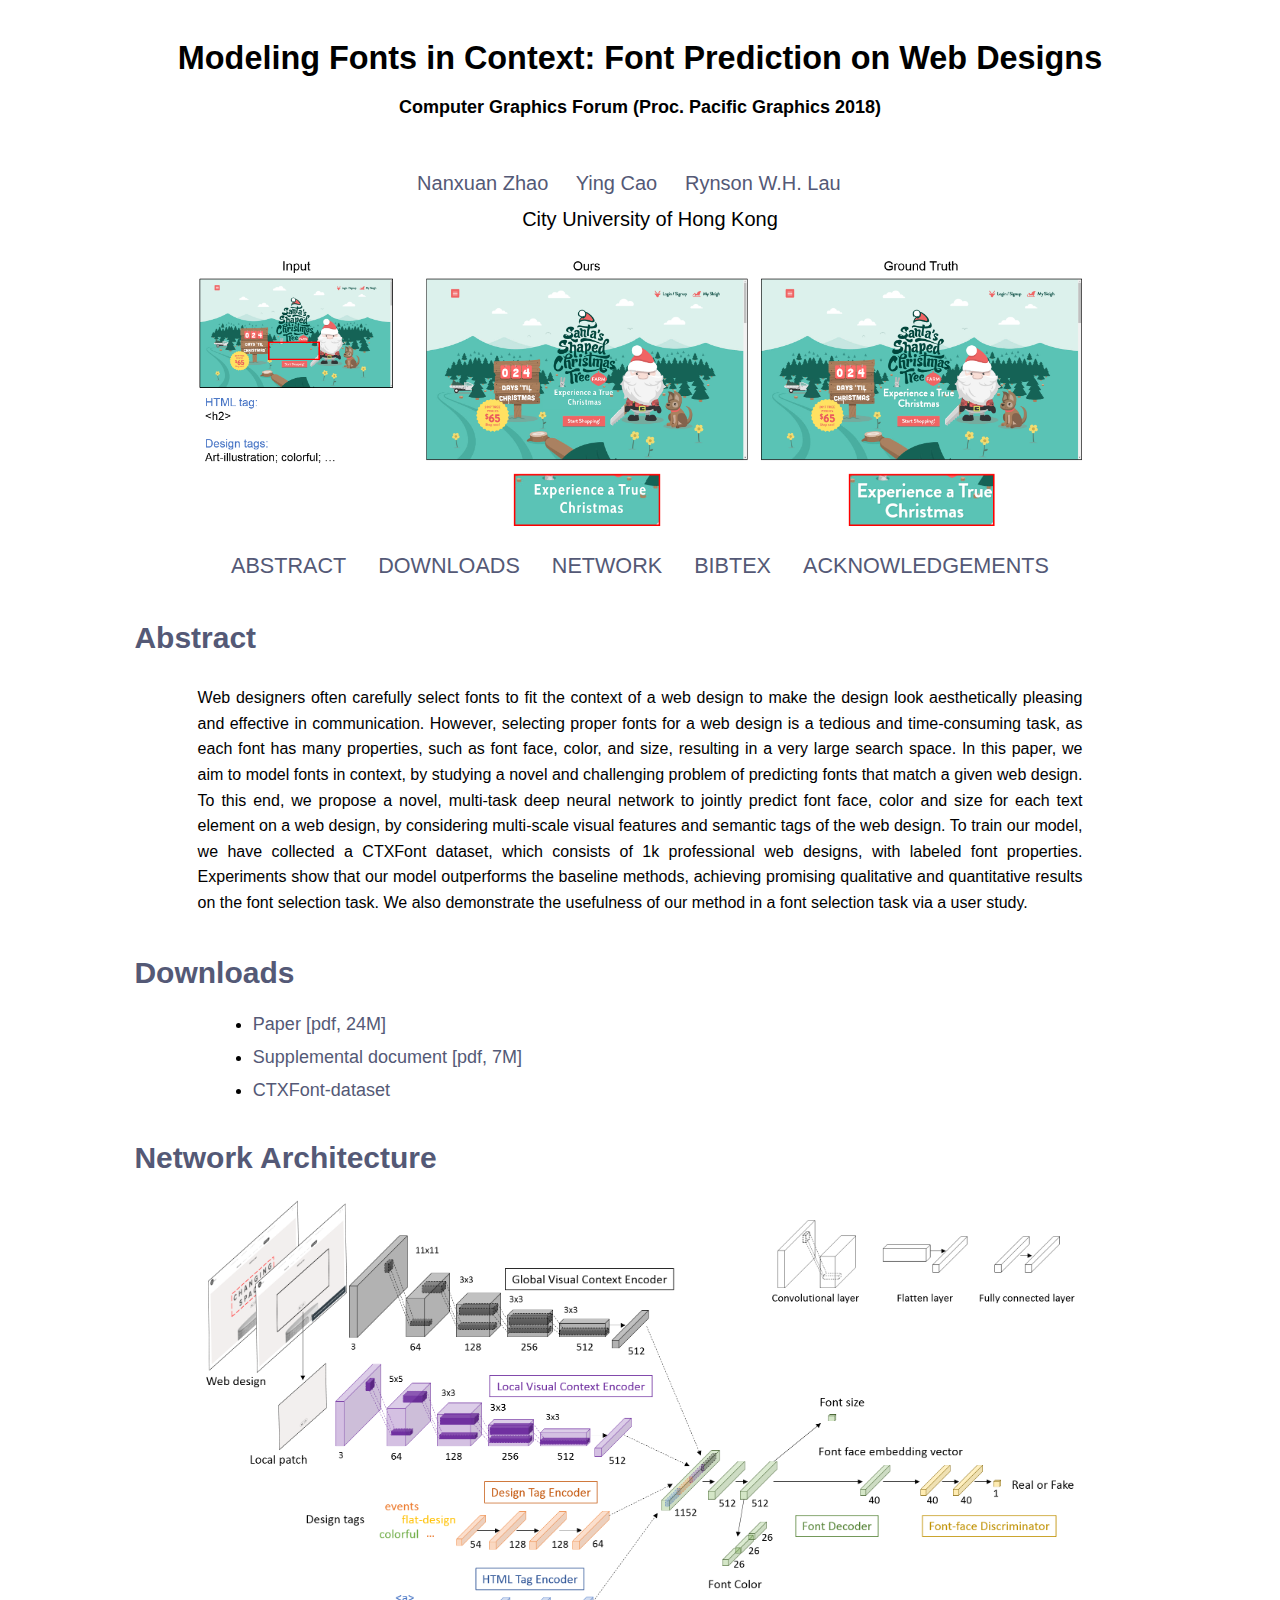
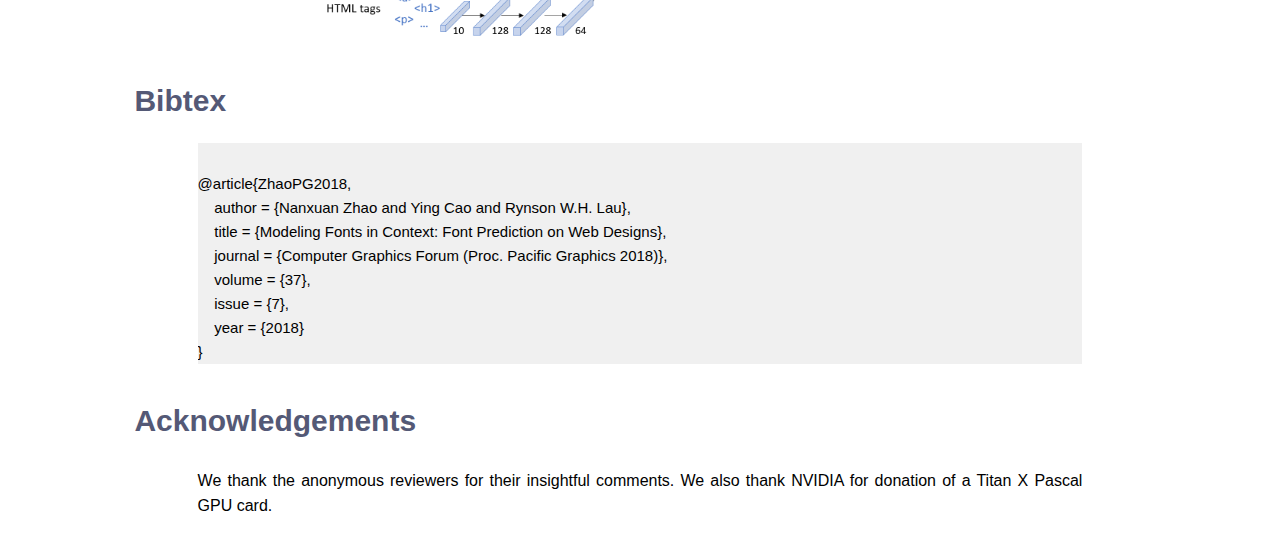
<file: projects/font_in_context/index.html>
<!DOCTYPE html PUBLIC "-//W3C//DTD XHTML 1.0 Transitional//EN"
     "http://www.w3.org/TR/xhtml1/DTD/xhtml1-transitional.dtd"> 
<html xmlns="http://www.w3.org/1999/xhtml" xml:lang="en" lang="en"> 
<head> 
<meta http-equiv="content-type" content="text/html; charset=ISO-8859-1" /> 
<link href="../css/style.css" rel="stylesheet" type="text/css">

<title>Modeling Fonts in Context: Font Prediction on Web Designs</title> 

<body> 
  
<div id = "head" align="center" style="font-family: Arial, Helvetica, sans-serif;">
<h1 style = "align:center;  font-size: 180%; margin: 40px 0px 20px 0px;">Modeling Fonts in Context: Font Prediction on Web Designs</h1>

<b>Computer Graphics Forum (Proc. Pacific Graphics 2018)</b>
<br>
<br>
<br>
<table>
<tr>
<td colspan="5" id="authors">
<a href="http://nxzhao.com/">Nanxuan Zhao</a> &nbsp;&nbsp;&nbsp;
<a href="http://www.ying-cao.com/">Ying Cao</a></li> &nbsp;&nbsp;&nbsp;
<a href="http://www.cs.cityu.edu.hk/~rynson/">Rynson W.H. Lau</a></li> &nbsp;&nbsp;&nbsp;
</td>
</tr>
<tr>
<td colspan="5" id="affiliation">
<span class="super">City University of Hong Kong
</td>
</tr>
</table>


<a href="img/teaser.png"><img src="img/teaser.png" alt="Teaser" id="teaser" width = "70%" style = "margin-top: 20px;"></a>
</div>


<table id="navigation"  align="center" style="align:center;font-size: 120%;font-family: Arial, Helvetica, sans-serif;">
<tr>
<!--td><a href="#news">News</a></td-->
<td><a href="#abstract">Abstract</a></td>
<td><a href="#downloads">Downloads</a></td>
<td><a href="#network">Network</a></td>
<td><a href="#bibtex">Bibtex</a></td>
<td><a href="#acks">Acknowledgements</a></td>
<!--td><a href="#links">Links</a></td-->
</tr>
</table>
</div>

<div id="content">

<h2><a id="abstract" href="#top">Abstract</a></h2>
<p id="abssec">
   Web designers often carefully select fonts to fit the context of a web design to make the design look aesthetically pleasing and effective in communication. However, selecting proper fonts for a web design is a tedious and time-consuming task, as each font has many properties, such as font face, color, and size, resulting in a very large search space.	In this paper, we aim to model fonts in context, by studying a novel and challenging problem of predicting fonts that match a given web design. To this end, we propose a novel, multi-task deep neural network to jointly predict font face, color and size for each text element on a web design, by considering multi-scale visual features and semantic tags of the web design. To train our model, we have collected a CTXFont dataset, which consists of 1k professional web designs, with labeled font properties. Experiments show that our model outperforms the baseline methods, achieving promising qualitative and quantitative results on the font selection task. We also demonstrate the usefulness of our method in a font selection task via a user study.
</p>


<h2><a id="downloads" href="#top">Downloads</a></h2>
<ul>
<li><a href="Font_in_Context_PG18_zhao.pdf" target="_blank">Paper [pdf, 24M]</a></li>
<li><a href="Font_in_Context_PG18_zhao_supp.pdf" target="_blank">Supplemental document [pdf, 7M]</a></li>
<li><a href="https://github.com/nanxuanzhao/CTXFont-dataset" target="_blank">CTXFont-dataset</a></li>
</ul>


<h2><a id="network" href="#top">Network Architecture</a></h2>
<div align="center"><a href="img/network.png"><img src="img/network.png" alt="Network_architecture" id="network" width = "70%" text-align="center" ></a>
</div>


<h2><a id="bibtex" href="#top">Bibtex</a></h2>
<div id="bibtexsec">
@article{ZhaoPG2018, 
    author = {Nanxuan Zhao and Ying Cao and Rynson W.H. Lau}, 
    title = {Modeling Fonts in Context: Font Prediction on Web Designs}, 
    journal = {Computer Graphics Forum (Proc. Pacific Graphics 2018)}, 
    volume = {37},  
    issue = {7}, 
    year = {2018} 
}
</div>


<h2><a id="acks" href="#top">Acknowledgements</a></h2>
<p id="ackssec">
We thank the anonymous reviewers for their insightful comments. We also thank NVIDIA for donation of a Titan X Pascal GPU card.
</p>
</div>

  
</body></html>
</file>
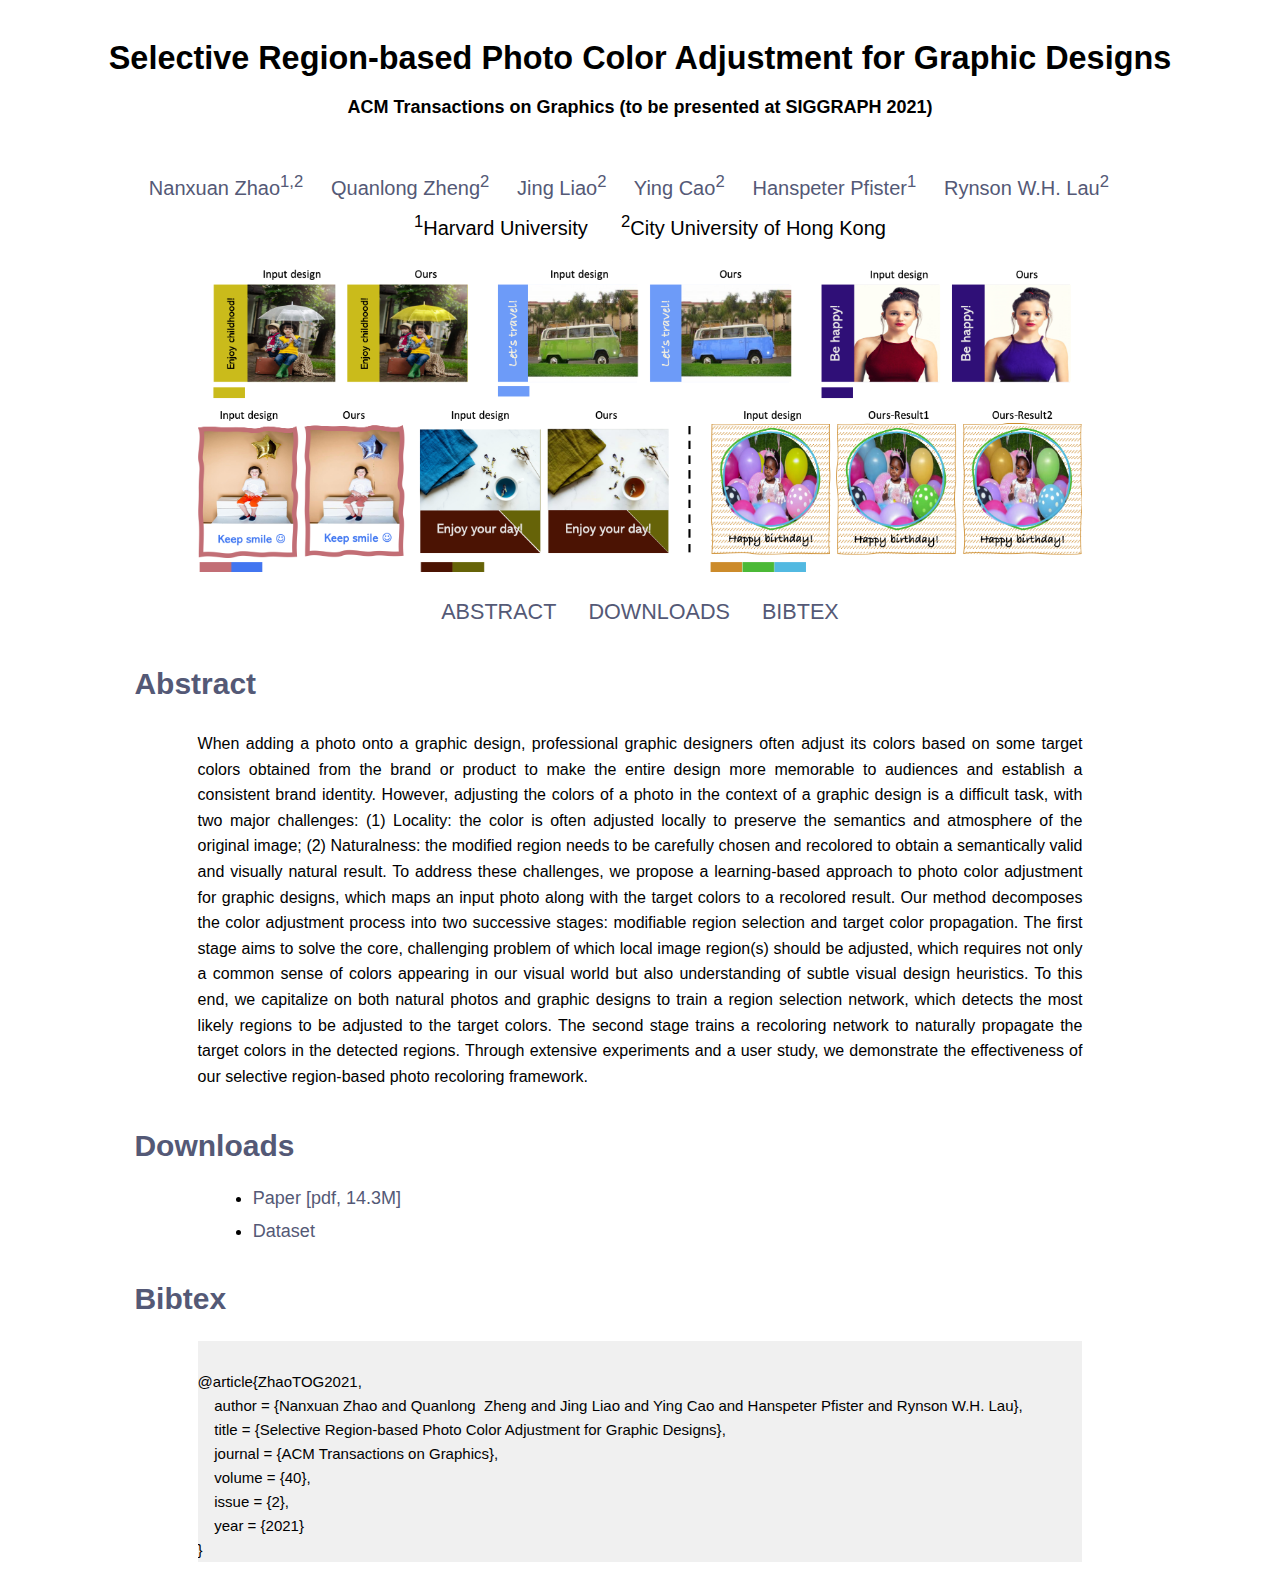
<file: projects/GD_recolor/index.html>
<!DOCTYPE html PUBLIC "-//W3C//DTD XHTML 1.0 Transitional//EN"
     "http://www.w3.org/TR/xhtml1/DTD/xhtml1-transitional.dtd"> 
<html xmlns="http://www.w3.org/1999/xhtml" xml:lang="en" lang="en"> 
<head> 
<meta http-equiv="content-type" content="text/html; charset=ISO-8859-1" /> 
<link href="../css/style.css" rel="stylesheet" type="text/css">

<title>Selective Region-based Photo Color Adjustment for Graphic Designs</title> 

<body> 
  
<div id = "head" align="center" style="font-family: Arial, Helvetica, sans-serif;">
<h1 style = "align:center;  font-size: 180%; margin: 40px 0px 20px 0px;">Selective Region-based Photo Color Adjustment for Graphic Designs</h1>

<b>ACM Transactions on Graphics (to be presented at SIGGRAPH 2021)</b>
<br>
<br>
<br>
<table>
<tr>
<td colspan="5" id="authors">
<a href="http://nxzhao.com/">Nanxuan Zhao<sup>1,2</sup></a> &nbsp;&nbsp;&nbsp;
<a href="https://quanlzheng.github.io">Quanlong Zheng<sup>2</sup></a> &nbsp;&nbsp;&nbsp;
<a href="hhttps://liaojing.github.io/html/">Jing Liao<sup>2</sup></a> &nbsp;&nbsp;&nbsp;
<a href="http://ying-cao.com">Ying Cao<sup>2</sup></a> &nbsp;&nbsp;&nbsp;
<a href="https://www.seas.harvard.edu/person/hanspeter-pfister">Hanspeter Pfister<sup>1</sup></a></li> &nbsp;&nbsp;&nbsp;
<a href="http://www.cs.cityu.edu.hk/~rynson/">Rynson W.H. Lau<sup>2</sup></a></li> &nbsp;&nbsp;&nbsp;
</td>
</tr>
<tr>
<td colspan="5" id="affiliation">
<span class="super"><sup>1</sup>Harvard University&nbsp&nbsp&nbsp&nbsp&nbsp&nbsp<sup>2</sup>City University of Hong Kong
</td>
</tr>
</table>


<a href="img/teaser.png"><img src="img/teaser.png" alt="Teaser" id="teaser" width = "70%" style = "margin-top: 20px;"></a>
</div>


<table id="navigation"  align="center" style="align:center;font-size: 120%;font-family: Arial, Helvetica, sans-serif;">
<tr>
<!--td><a href="#news">News</a></td-->
<td><a href="#abstract">Abstract</a></td>
<td><a href="#paper">Downloads</a></td>
<td><a href="#bibtex">Bibtex</a></td>
<!--td><a href="#links">Links</a></td-->
</tr>
</table>
</div>

<div id="content">

<h2><a id="abstract" href="#top">Abstract</a></h2>
<p id="abssec">
When adding a photo onto a graphic design, professional graphic designers often adjust its colors based on some target colors obtained from the brand or product to make the entire design more memorable to audiences and establish a consistent brand identity. However, adjusting the colors of a photo in the context of a graphic design is a difficult task, with two major challenges: (1) Locality: the color is often adjusted locally to preserve the semantics and atmosphere of the original image; (2) Naturalness: the modified region needs to be carefully chosen and recolored to obtain a semantically valid and visually natural result. To address these challenges, we propose a learning-based approach to photo color adjustment for graphic designs, which maps an input photo along with the target colors to a recolored result. Our method decomposes the color adjustment process into two successive stages: modifiable region selection and target color propagation. The first
stage aims to solve the core, challenging problem of which local image region(s) should be adjusted, which requires not only a common sense of
colors appearing in our visual world but also understanding of subtle visual design heuristics. To this end, we capitalize on both natural photos and graphic designs to train a region selection network, which detects the most likely regions to be adjusted to the target colors. The second stage trains a recoloring network to naturally propagate the target colors in the detected regions. Through extensive experiments and a user study, we demonstrate the effectiveness of our selective region-based photo recoloring framework.
</p>


<h2><a id="downloads" href="#top">Downloads</a></h2>
<ul>
<li><a href="./Graphic_Design_Recolor_TOG21_zhao.pdf" target="_blank">Paper [pdf, 14.3M]</a></li>
<li><a href="" target="_blank">Dataset</a></li>
</ul>



<h2><a id="bibtex" href="#top">Bibtex</a></h2>
<div id="bibtexsec">
@article{ZhaoTOG2021, 
    author = {Nanxuan Zhao and Quanlong  Zheng and Jing Liao and Ying Cao and Hanspeter Pfister and Rynson W.H. Lau}, 
    title = {Selective Region-based Photo Color Adjustment for Graphic Designs}, 
    journal = {ACM Transactions on Graphics}, 
    volume = {40},  
    issue = {2}, 
    year = {2021} 
}
</div>



  
</body></html>
</file>
<file: projects/css/style.css>
body           {font-size:18px; font-family:"Myriad Pro Regular",Helvetica,sans-serif; }
h1             {font-size:30px; margin-top:40px; color: #000000}
h2             {font-size:30px; margin-top:40px; margin-left:10%; color: #000000}
p              {margin:15px 0; line-height:1.5em; text-align:justify}
a              {color:#545976; text-decoration:none}
a:hover        {padding-bottom: 1px; color:#9a9cb5; border-bottom:1px solid #9a9cb5}
a.nounderline:hover {color:#9a9cb5; border-bottom:none}
a.underline    {padding-bottom: 1px; border-bottom:1px solid #545976}
a.underline:hover {padding-bottom: 1px; border-bottom:1px solid #9a9cb5}
ul             {margin:15px 0; margin-left:25px; list-style-type:disc}
li             {margin:1% 15%; text-align:justify}


#authors {font-size:20px; padding-top: 10px; color: #000000; text-align:center;}
#authors span {margin-left: 20px}
#affiliation {font-size:20px; padding-top: 10px; color: #000000; text-align:center;}
#affiliation span {margin-left: 20px}

#navigation {
    font-size:15px;
    text-align:center;
    text-transform:uppercase;
    margin-left:auto;
    margin-right:auto;
    margin-top:10px;
    color:#9a9cb5
}
#navigation td {padding:15px; padding-bottom:0px}

#bibtexsec {
    font-family:"Arial", Helvetica, sans-serif;
    white-space:pre; 
    font-size:15px;
    background-color: #f0f0f0;
    padding-top: 5px;
    margin-left: 15%;
    margin-right: 15%;
    overflow:scroll; 
    line-height: 1.6;
}

#ackssec {
    font-family: "Arial", Helvetica, sans-serif;
    font-size:16px;
    padding-top: 5px;
    margin-left: 15%;
    margin-right: 15%;
    line-height: 1.6;
    word-wrap: break-word;
}

#abssec {
    font-family: "Arial", Helvetica, sans-serif;
    font-size:16px;
    padding-top: 5px;
    margin-left: 15%;
    margin-right: 15%;
    line-height: 1.6;
    word-wrap: break-word;
}

#video {
    padding-top: 5px;
    margin-left: 15%;
    margin-right: 15%;
    line-height: 1.6;
}
</file>
